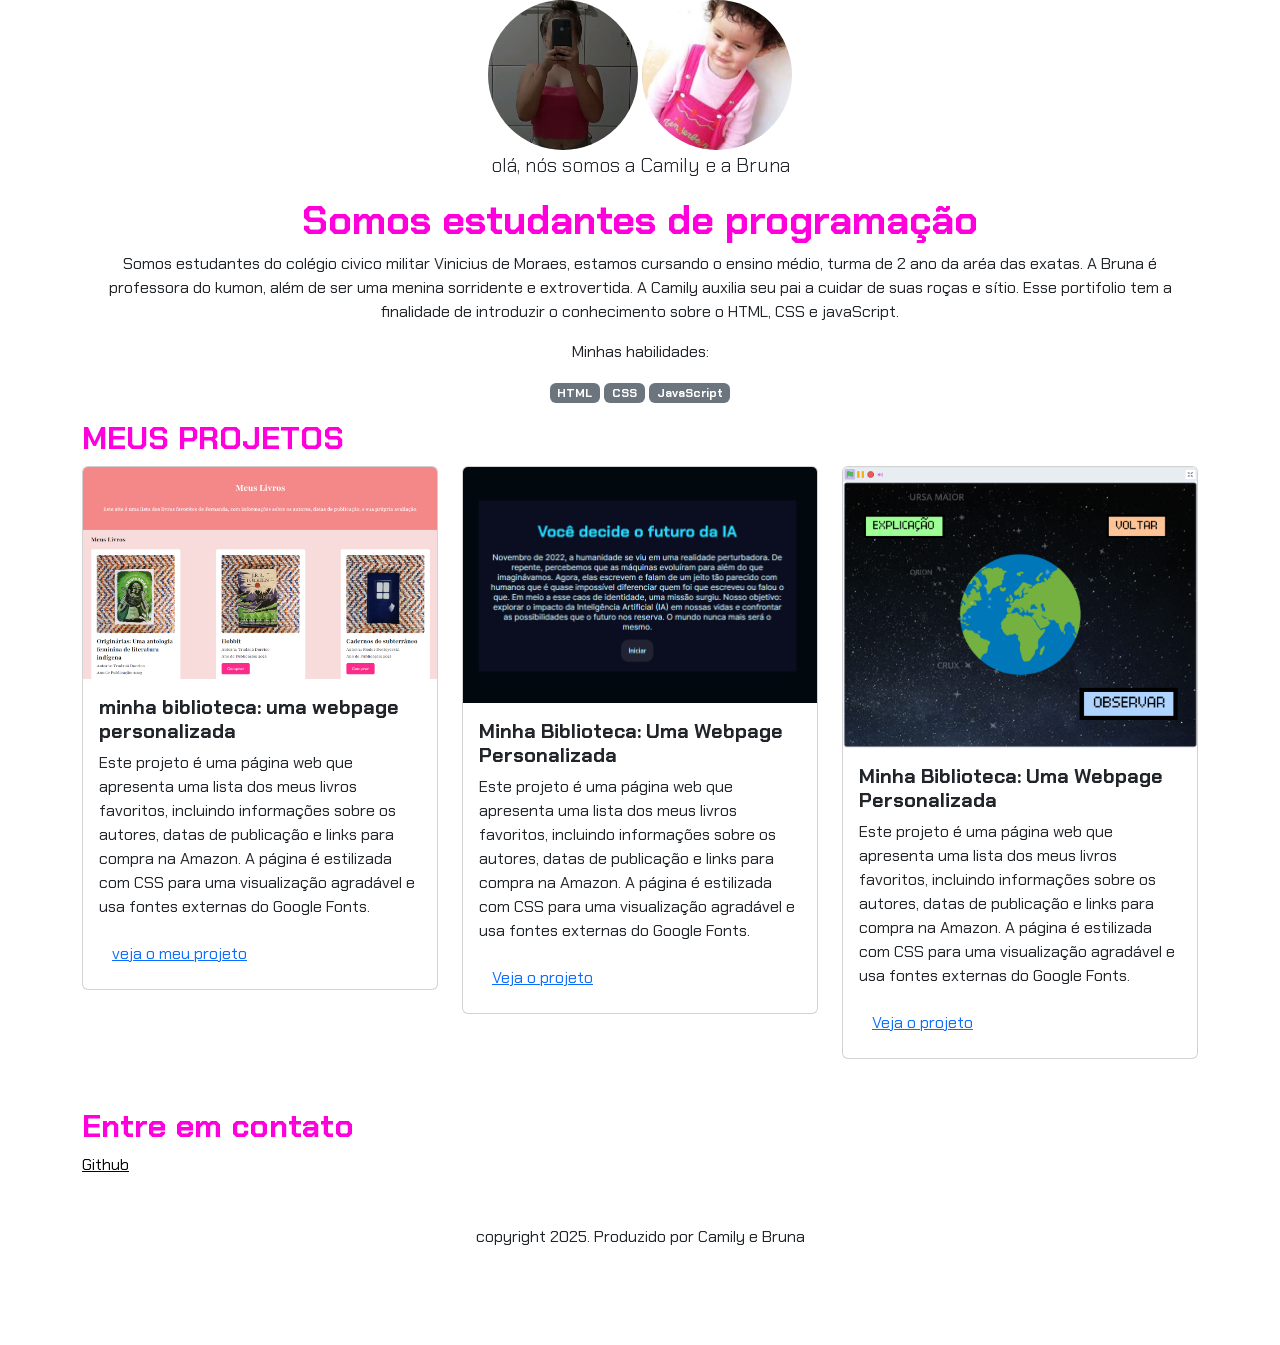
<file: index.html>
<!DOCTYPE html>
<html lang="pt-br">

<head>
  <meta charset="UTF-8">
  <meta name="viewport" content="width=device-width, initial-scale=1.0">
  <link href="https://cdn.jsdelivr.net/npm/bootstrap@5.3.3/dist/css/bootstrap.min.css" rel="stylesheet"
    integrity="sha384-QWTKZyjpPEjISv5WaRU9OFeRpok6YctnYmDr5pNlyT2bRjXh0JMhjY6hW+ALEwIH" crossorigin="anonymous">
  <title>portfólio-camily e bruna</title>
  <link rel="stylesheet" href="style.css">
</head>

<body>
  <header class="container text-center">
    <img src="./img/camily foto.png" class="rounded-circle" width="150" height="150" alt="Avatar da camily">
    <img src="./img/bruna foto.png" class="rounded-circle" width="150" height="150" alt="Avatar da Bruna">
    <p class="lead"> olá, nós somos a Camily e a Bruna
  </p>
    <h1>Somos estudantes de programação</h1>
    <p>Somos estudantes do colégio civico militar Vinicius de Moraes, estamos cursando o ensino médio, turma de 2
      ano da aréa das exatas. A Bruna é professora do kumon, além de ser uma menina sorridente e extrovertida. A
      Camily auxilia seu pai a cuidar de suas roças e sítio. Esse portifolio tem a finalidade de introduzir o
      conhecimento sobre o HTML, CSS e javaScript. </p>

    <p>Minhas habilidades:</p>
    <div>
      <P class="badge bg-secondary">HTML</P>
      <p class="badge bg-secondary">CSS</p>
      <P class="badge bg-secondary">JavaScript</P>
    </div>

  </header>

  <main class="container">
    <h2>MEUS PROJETOS</h2>
    <div class="row">
      <div class="col-md-4">
        <div class="card">
          <img src="./img/projeto-1.png" class="card-img-top" alt="imagem do projeto 1" />
          <div class="card-body">
            <h5 class="card-title">minha biblioteca: uma webpage personalizada</h5>
            <p class="card-text">
              Este projeto é uma página web que apresenta uma lista dos meus livros
              favoritos, incluindo informações sobre os autores, datas de publicação e
              links para compra na Amazon. A página é estilizada com CSS para uma
              visualização agradável e usa fontes externas do Google Fonts.
            </p>
            <button type="button" class="btn btn-link" data-bs-toogle="modal" data-bs-target="#modal1">veja o meu
              projeto</button>
          </div>
        </div>
      </div>
      <div class="col-md-4">
        <div class="card">
          <img src="img/projeto-2.png" class="card-img-top" alt="Imagem do projeto de biblioteca virtual" />
          <div class="card-body">
            <h5 class="card-title">Minha Biblioteca: Uma Webpage Personalizada</h5>
            <p class="card-text">
              Este projeto é uma página web que apresenta uma lista dos meus livros
              favoritos, incluindo informações sobre os autores, datas de publicação e
              links para compra na Amazon. A página é estilizada com CSS para uma
              visualização agradável e usa fontes externas do Google Fonts.
            </p>
            <button type="button" class="btn btn-link" data-bs-toogle="modal" data-bs-target="#modal2">Veja o
              projeto</button>
          </div>
        </div>
      </div>
      <div class="col-md-4">
        <div class="card">
          <img src="img/projeto-3.png" class="card-img-top" alt="Imagem do projeto de biblioteca virtual" />
          <div class="card-body">
            <h5 class="card-title">Minha Biblioteca: Uma Webpage Personalizada</h5>
            <p class="card-text">
              Este projeto é uma página web que apresenta uma lista dos meus livros
              favoritos, incluindo informações sobre os autores, datas de publicação e
              links para compra na Amazon. A página é estilizada com CSS para uma
              visualização agradável e usa fontes externas do Google Fonts.
            </p>
            <button type="button" class="btn btn-link" data-bs-toogle="modal" data-bs-target="#modal3">Veja o
              projeto</button>
          </div>
        </div>
      </div>
  </main>

  <footer class="container py-5">
    <h2>Entre em contato</h2>
    <div>
      <a href="https://github.com/camilyebruna-tsw">Github</a>
    </div>
    <p class="my-5 text-center"> copyright 2025. Produzido por Camily e Bruna</p>
  </footer>

</body>


<script src="https://cdn.jsdelivr.net/npm/bootstrap@5.3.3/dist/js/bootstrap.bundle.min.js"
  integrity="sha384-YvpcrYf0tY3lHB60NNkmXc5s9fDVZLESaAA55NDzOxhy9GkcIdslK1eN7N6jIeHz" crossorigin="anonymous"></script>

</html>
</file>
<file: style.css>
@import url("https://fonts.googleapis.com/css2?family=Chakra+Petch:ital,wght@0,300;0,400;0,500;0,600;0,700;1,300;1,400;1,500;1,600;1,700&display=swap");

:root {
  --cor-principal: #050505;
  --cor-secundaria: #ff00dd;
  --cor-destaque: #ff00d4;
}

body {
  font-family: "Chakra Petch", sans-serif;
}

h1, h2, h5 {
  color: var(--cor-secundaria);
  font-weight: 700;
}

footer a {
  color: var(--cor-principal);
}

footer a:hover {
  color: var(--cor-destaque);
}
</file>
